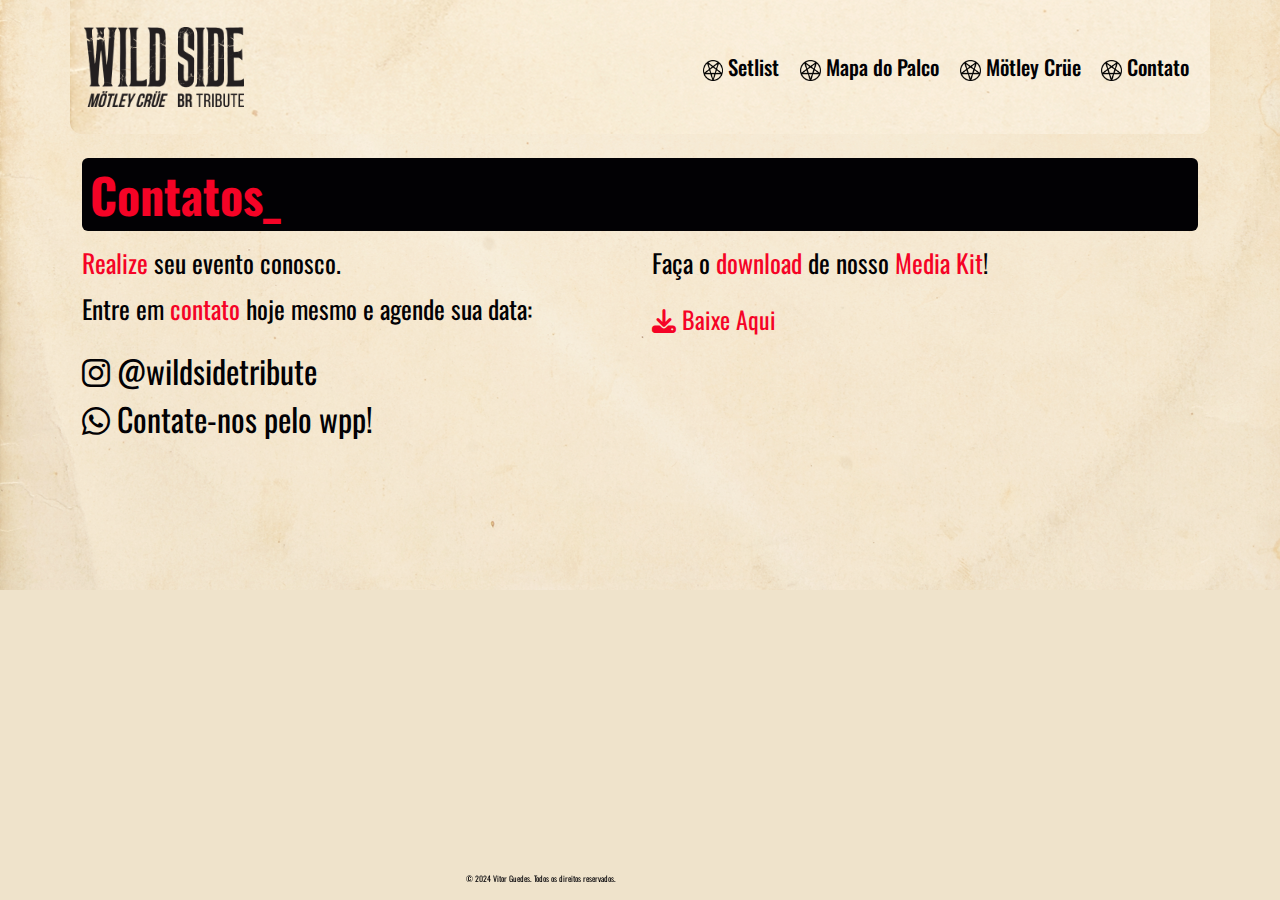
<file: contato.html>
<!DOCTYPE html>
<html lang="pt-BR">
<head>
    <meta charset="UTF-8">
    <meta name="viewport" content="width=device-width, initial-scale=1.0">
    <link rel="preconnect" href="https://fonts.googleapis.com">
    <link rel="preconnect" href="https://fonts.gstatic.com" crossorigin>
    <link href="https://fonts.googleapis.com/css2?family=Oswald:wght@200..700&display=swap" rel="stylesheet">
    <link rel="stylesheet" href="https://cdn.jsdelivr.net/npm/bootstrap@5.3.3/dist/css/bootstrap.min.css">
    <link rel="stylesheet" href="https://cdnjs.cloudflare.com/ajax/libs/font-awesome/6.5.1/css/all.min.css"/>
    <link rel="stylesheet" href="style.css">
    <title>Contato</title>
</head>
<body>
    <header class="container navbar sticky-top navbar-expand-lg" id="cabecalho">
        <a href="./index.html">
            <img class="logoIcon navbar-brand" src="./Imagens/Wild Side Logo Preto.png" alt="Logo banda Wild Side">
        </a>
        <button class="navbar-toggler" data-bs-toggle="collapse" data-bs-target="#navegacao">
            <span class="navbar-toggler-icon"></span>
        </button>
        <nav class="navbar-collapse collapse justify-content-end" id="navegacao">
            <ul class="nav nav-pills d-block d-md-flex menuList">
                <li class="nav-item">
                    <a href="setlist.html"><img class="iconPentagram" src="./Imagens/pentagrama.png" alt="icone pentagrama">
                    Setlist</a>
                </li>
                <li class="nav-item">
                    <a href="./mapaPalco.html"><img class="iconPentagram" src="./Imagens/pentagrama.png" alt="icone pentagrama">
                    Mapa do Palco</a>
                </li>
                <li class="nav-item">
                    <a href="./motley_crue.html"><img class="iconPentagram" src="./Imagens/pentagrama.png" alt="icone pentagrama">
                    Mötley Crüe</a>
                </li>
                <li>
                    <a href="./contato.html"><img class="iconPentagram" src="./Imagens/pentagrama.png" alt="icone pentagrama">
                    Contato</a>
                </li>
            </ul>
        </nav>
    </header>
    <div class="container" id="contato">
        <h2>Contatos<span>_</span></h2>
        <div class="row">
            <div class="col-6">
                <p><span>Realize</span> seu evento conosco.<br> Entre em <span>contato</span> hoje mesmo e
                    agende sua data:</p>
                <div class="contato-lista">
                    <ul>
                        <li>
                            <a href="https://www.instagram.com/wildsidetribute/">
                                <i class="fa-brands fa-instagram"></i> @wildsidetribute
                            </a>
                        </li>
                        <li>
                            <a href="https://wa.me/5511994620543">
                                <i class="fa-brands fa-whatsapp"></i> Contate-nos pelo wpp!
                            </a>
                        </li>
                    </ul>
                </div>
            </div>
            <div class="col-6 mediaKit">
                <p>Faça o <span>download</span> de nosso <span>Media Kit</span>!</p>
                <a href="./Wild Side - Mötley Crüe Tribute - Mídia Kit.pdf" download>
                    <i class="fa-solid fa-download"></i>
                    Baixe Aqui</a>
            </div>
        </div>

    </div>
    <div class="container">
        <footer class="content-footer last-footer">
            <p>&copy; 2024 Vitor Guedes. Todos os direitos reservados.</p>
        </footer>
    </div>
</html>
</file>
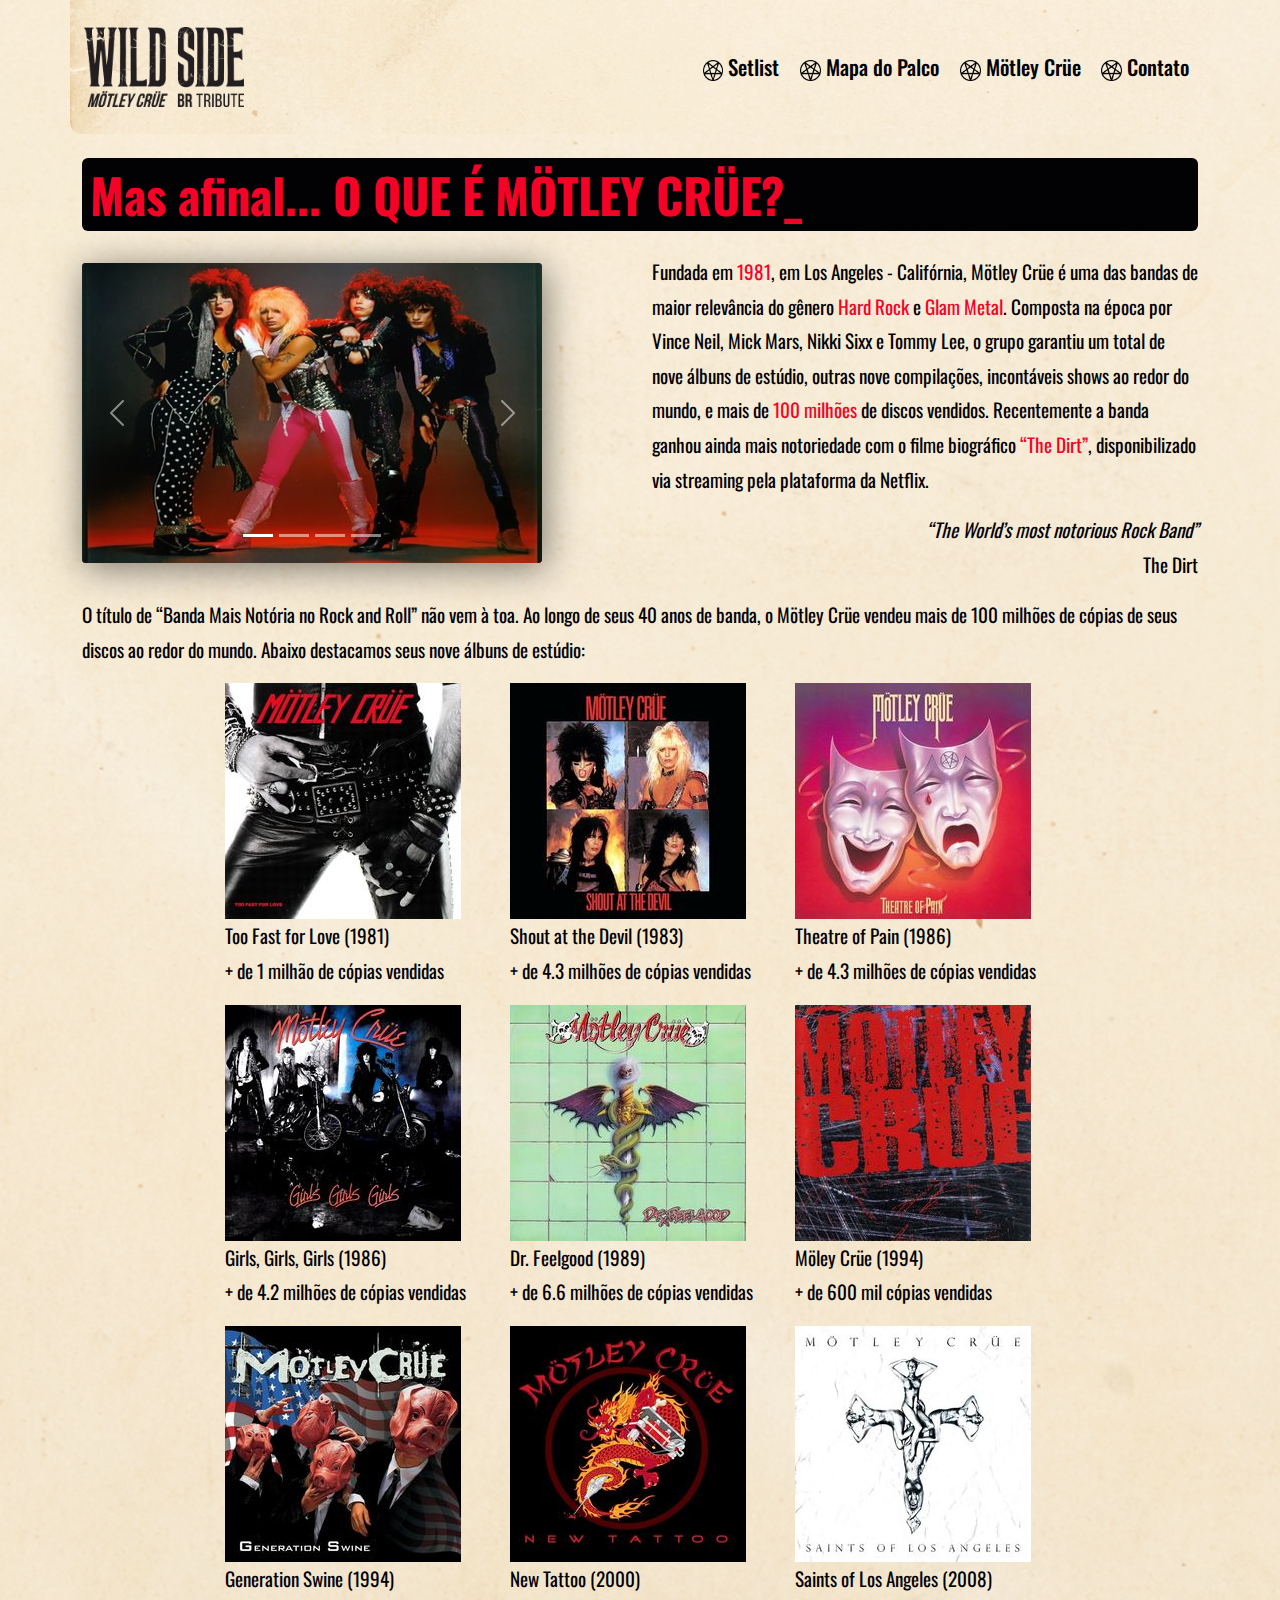
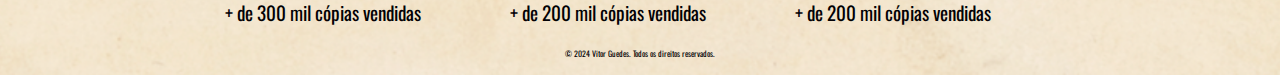
<file: motley_crue.html>
<!DOCTYPE html>
<html lang="pt-BR">
<head>
    <meta charset="UTF-8">
    <meta name="viewport" content="width=device-width, initial-scale=1.0">
    <link rel="preconnect" href="https://fonts.googleapis.com">
    <link rel="preconnect" href="https://fonts.gstatic.com" crossorigin>
    <link href="https://fonts.googleapis.com/css2?family=Oswald:wght@200..700&display=swap" rel="stylesheet">
    <link rel="stylesheet" href="https://cdn.jsdelivr.net/npm/bootstrap@5.3.3/dist/css/bootstrap.min.css">
    <link rel="stylesheet" href="https://cdnjs.cloudflare.com/ajax/libs/font-awesome/6.5.1/css/all.min.css"/>
    <link rel="stylesheet" href="style.css">
    <title>Motlëy Crue</title>
</head>
<body>
    <header class="container navbar sticky-top navbar-expand-lg" id="cabecalho">
        <a href="./index.html">
            <img class="logoIcon navbar-brand" src="./Imagens/Wild Side Logo Preto.png" alt="Logo banda Wild Side">
        </a>
        <button class="navbar-toggler" data-bs-toggle="collapse" data-bs-target="#navegacao">
            <span class="navbar-toggler-icon"></span>
        </button>
        <nav class="navbar-collapse collapse justify-content-end" id="navegacao">
            <ul class="nav nav-pills d-block d-md-flex menuList">
                <li class="nav-item">
                    <a href="setlist.html"><img class="iconPentagram" src="./Imagens/pentagrama.png" alt="icone pentagrama">
                    Setlist</a>
                </li>
                <li class="nav-item">
                    <a href="./mapaPalco.html"><img class="iconPentagram" src="./Imagens/pentagrama.png" alt="icone pentagrama">
                    Mapa do Palco</a>
                </li>
                <li class="nav-item">
                    <a href="./motley_crue.html"><img class="iconPentagram" src="./Imagens/pentagrama.png" alt="icone pentagrama">
                    Mötley Crüe</a>
                </li>
                <li>
                    <a href="./contato.html"><img class="iconPentagram" src="./Imagens/pentagrama.png" alt="icone pentagrama">
                    Contato</a>
                </li>
            </ul>
        </nav>
    </header>
    <div class="container" id="cover">
        <h2>Mas afinal... O QUE É MÖTLEY CRÜE?<span>_</span></h2>
        <div class="row">
            <div class="col-md-6">
                <div class="carousel slide carousel-fade carousel-palco" id="carousel" data-bs-ride="carousel">
                    <div class="carousel-inner mt-4">
                        <div class="carousel-item active" data-bs-interval="3000">
                            <img src="./Imagens/carosel-motley/foto 1.jpg" alt="">
                        </div>
                        <div class="carousel-item" data-bs-interval="3000">
                            <img src="./Imagens/carosel-motley/foto 2.jpg" alt="">
                        </div>
                        <div class="carousel-item" data-bs-interval="3000">
                            <img src="./Imagens/carosel-motley/foto 3.jpg" alt="">
                        </div>
                        <div class="carousel-item" data-bs-interval="3000">
                            <img src="./Imagens/carosel-motley/foto 4.jpg" alt="">
                        </div>
                    </div>
                    <button type="button" class="carousel-control-prev" data-bs-slide="prev" data-bs-target="#carousel">
                        <span class="carousel-control-prev-icon"></span>
                    </button>
                    <button type="button" class="carousel-control-next" data-bs-slide="next" data-bs-target="#carousel">
                        <span class="carousel-control-next-icon"></span>
                    </button>
                    <div class="carousel-indicators">
                        <button data-bs-target="#carousel" data-bs-slide-to="0" class="active"></button>
                        <button data-bs-target="#carousel" data-bs-slide-to="1"></button>
                        <button data-bs-target="#carousel" data-bs-slide-to="2"></button>
                        <button data-bs-target="#carousel" data-bs-slide-to="3"></button>
                    </div>
                    </div>
            </div>
            <div class="mt-3 col-md-6 texto-motley">
                <p>
                        Fundada em <span>1981</span>, em Los Angeles - Califórnia, Mötley Crüe é
                    uma das bandas de maior relevância do gênero <span>Hard Rock</span> e
                    <span>Glam Metal</span>. Composta na época por Vince Neil, Mick Mars,
                    Nikki Sixx e Tommy Lee, o grupo garantiu um total de nove álbuns
                    de estúdio, outras nove compilações, incontáveis shows ao redor
                    do mundo, e mais de <span>100 milhões</span> de discos vendidos.
                    Recentemente a banda ganhou ainda mais notoriedade com o
                    filme biográfico <span>“The Dirt”</span>, disponibilizado via streaming pela
                    plataforma da Netflix.
                </p>
                <p class="fraseFilme">
                    <em>“The World’s most notorious Rock Band”</em>
                    <br>
                    The Dirt
                </p>
            </div>
        </div>

        <p>
            O título de “Banda Mais Notória no Rock and Roll” não vem à toa. Ao longo de seus 40 anos de banda, o Mötley Crüe vendeu mais de 100
            milhões de cópias de seus discos ao redor do mundo. Abaixo destacamos seus nove álbuns de estúdio:
        </p>

        <div class="discografia">
            <div class="row justify-content-center">
                <div class="col-3">
                    <img src="./Imagens/Motley Crue/too fast too love.jpg" alt="Capa album Motley crue too fast too love">
                    <p>
                        Too Fast for Love (1981)
                        <br>+ de 1 milhão de cópias vendidas
                    </p>
                </div>
                <div class="col-3">
                    <img src="./Imagens/Motley Crue/shout at the devil.jpg" alt="Capa album Motley crue shout at the devil">
                    <p>
                        Shout at the Devil (1983)
                        <br>+ de 4.3 milhões de cópias
                        vendidas
                    </p>
                </div>
                <div class="col-3">
                    <img src="./Imagens/Motley Crue/theatre of pain.jpg" alt="Capa album Motley crue theatre of pain">
                    <p>
                        Theatre of Pain (1986)
                        <br>+ de 4.3 milhões de cópias
                        vendidas
                    </p>
                </div>
            </div>
            <div class="row justify-content-center">
                <div class="col-3">
                    <img src="./Imagens/Motley Crue/girls girls girls.jpg" alt="Capa album Motley crue girls girls girls">
                    <p>
                        Girls, Girls, Girls (1986)
                        <br>+ de 4.2 milhões de cópias
                        vendidas
                    </p>
                </div>
                <div class="col-3">
                    <img src="./Imagens/Motley Crue/dr.feelgood.jpg" alt="Capa album Motley crue dr.feelgood">
                    <p>
                        Dr. Feelgood (1989)
                        <br>+ de 6.6 milhões de cópias
                        vendidas
                    </p>
                </div>
                <div class="col-3">
                    <img src="./Imagens/Motley Crue/motley crue.jpg" alt="Capa album Motley crue">
                    <p>
                        Möley Crüe (1994)
                        <br>+ de 600 mil cópias vendidas
                    </p>
                </div>
            </div>
            <div class="row justify-content-center">
                <div class="col-3">
                    <img src="./Imagens/Motley Crue/generation swine.jpg" alt="Capa album Motley crue geration swine">
                    <p>
                        Generation Swine (1994)
                        <br>+ de 300 mil cópias vendidas
                    </p>
                </div>
                <div class="col-3">
                    <img src="./Imagens/Motley Crue/new tattoo.jpg" alt="Capa album Motley crue new tattoo">
                    <p>
                        New Tattoo (2000)
                        <br>+ de 200 mil cópias vendidas
                    </p>
                </div>
                <div class="col-3">
                    <img src="./Imagens/Motley Crue/saints of los angeles.jpg" alt="Capa album Motley crue saints of los angeles">
                    <p>
                        Saints of Los Angeles (2008)
                        <br>+ de 200 mil cópias vendidas
                </div>
            </div>
        </div>


    </div>
    <div class="container">
        <footer class="content-footer">
            <p>&copy; 2024 Vitor Guedes. Todos os direitos reservados.</p>
        </footer>
    </div>

    <script src="https://cdnjs.cloudflare.com/ajax/libs/bootstrap/5.3.0/js/bootstrap.bundle.min.js"></script>
</body>
</html>
</file>
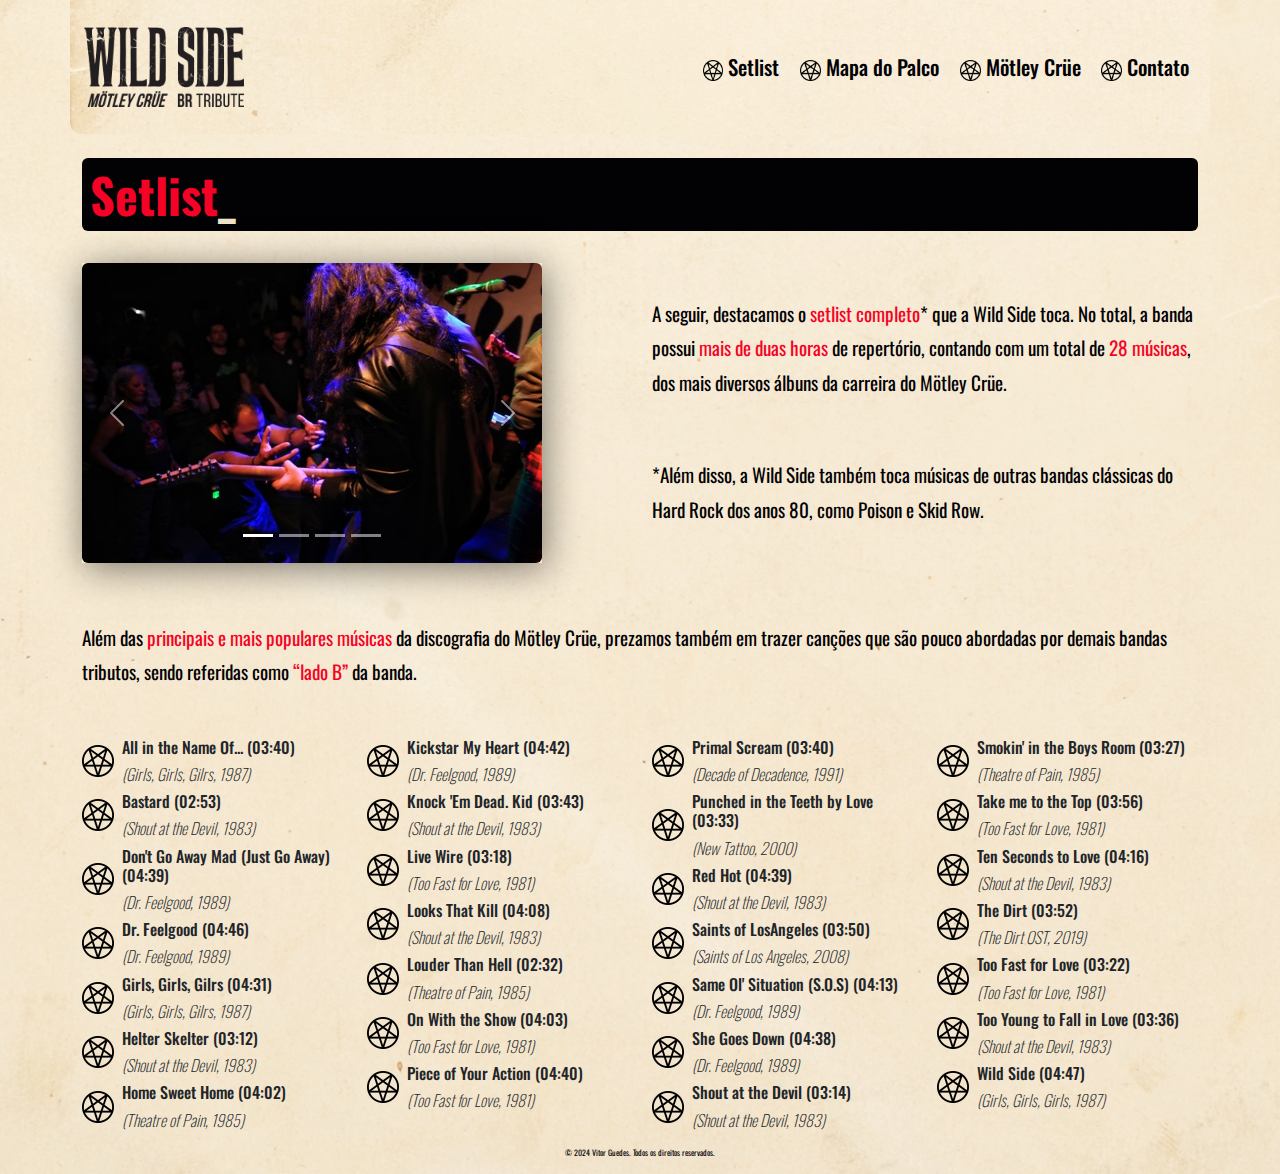
<file: setlist.html>
<!DOCTYPE html>
<html lang="pt-BR">
<head>
    <meta charset="UTF-8">
    <meta name="viewport" content="width=device-width, initial-scale=1.0">
    <link rel="preconnect" href="https://fonts.googleapis.com">
    <link rel="preconnect" href="https://fonts.gstatic.com" crossorigin>
    <link href="https://fonts.googleapis.com/css2?family=Oswald:wght@200..700&display=swap" rel="stylesheet">
    <link rel="stylesheet" href="https://cdn.jsdelivr.net/npm/bootstrap@5.3.3/dist/css/bootstrap.min.css">
    <link rel="stylesheet" href="https://cdnjs.cloudflare.com/ajax/libs/font-awesome/6.5.1/css/all.min.css"/>
    <link rel="stylesheet" href="style.css">
    <title>Setlist wi ld Side</title>
</head>
<body>
    <header class="container navbar sticky-top navbar-expand-lg" id="cabecalho">
        <a href="./index.html">
            <img class="logoIcon navbar-brand" src="./Imagens/Wild Side Logo Preto.png" alt="Logo banda Wild Side">
        </a>
        <button class="navbar-toggler" data-bs-toggle="collapse" data-bs-target="#navegacao">
            <span class="navbar-toggler-icon"></span>
        </button>
        <nav class="navbar-collapse collapse justify-content-end" id="navegacao">
            <ul class="nav nav-pills d-block d-md-flex menuList">
                <li class="nav-item">
                    <a href="setlist.html"><img class="iconPentagram" src="./Imagens/pentagrama.png" alt="icone pentagrama">
                    Setlist</a>
                </li>
                <li class="nav-item">
                    <a href="./mapaPalco.html"><img class="iconPentagram" src="./Imagens/pentagrama.png" alt="icone pentagrama">
                    Mapa do Palco</a>
                </li>
                <li class="nav-item">
                    <a href="./motley_crue.html"><img class="iconPentagram" src="./Imagens/pentagrama.png" alt="icone pentagrama">
                    Mötley Crüe</a>
                </li>
                <li>
                    <a href="./contato.html"><img class="iconPentagram" src="./Imagens/pentagrama.png" alt="icone pentagrama">
                    Contato</a>
                </li>
            </ul>
        </nav>
    </header>
    <div class="container" id="setlist">
        <h2 class="#">Setlist<span class="special-icon">_</span></h2>
        <div class="row">
            <div class="col-md-6">
                
                <div class="carousel slide carousel-fade carousel-setlist" id="carousel" data-bs-ride="carousel">
            <div class="carousel-inner mt-4">
                <div class="carousel-item active" data-bs-interval="3000">
                    <img src="./Imagens/carossel 1.jpeg" alt="">
                </div>
                <div class="carousel-item" data-bs-interval="3000">
                    <img src="./Imagens/carossel 2.jpeg" alt="">
                </div>
                <div class="carousel-item" data-bs-interval="3000">
                    <img src="./Imagens/carossel 5.jpg" alt="">
                </div>
                <div class="carousel-item" data-bs-interval="3000">
                    <img src="./Imagens/carossel 6.jpg" alt="">
                </div>
            </div>
            <button type="button" class="carousel-control-prev" data-bs-slide="prev" data-bs-target="#carousel">
                <span class="carousel-control-prev-icon"></span>
            </button>
            <button type="button" class="carousel-control-next" data-bs-slide="next" data-bs-target="#carousel">
                <span class="carousel-control-next-icon"></span>
            </button>
            <div class="carousel-indicators">
                <button data-bs-target="#carousel" data-bs-slide-to="0" class="active"></button>
                <button data-bs-target="#carousel" data-bs-slide-to="1"></button>
                <button data-bs-target="#carousel" data-bs-slide-to="2"></button>
                <button data-bs-target="#carousel" data-bs-slide-to="3"></button>
            </div>
                </div>
            </div>
            <div class="col-md-6 col-12 texto-setlist">
                    <p>
                        A seguir, destacamos o <span> setlist completo</span>*
                        que a Wild Side toca. No total, a banda
                        possui <span>mais de duas horas</span> de repertório,
                        contando com um total de <span>28 músicas</span>, dos
                        mais diversos álbuns da carreira do Mötley Crüe.
                    </p>
                    <img src="./Imagens/carosel-motley/foto 2.jpg" alt="">
                    <p>*Além disso, a Wild Side também toca músicas de outras bandas
                        clássicas do Hard Rock dos anos 80, como Poison e Skid Row.</p>
            </div>
        </div>
        <p>Além das <span>principais e mais populares músicas</span> da discografia do Mötley Crüe, prezamos também em trazer canções que são pouco abordadas por demais
            bandas tributos, sendo referidas como <span>“lado B”</span> da banda.</p>
        
        <div class="row">
            <div class="col-md-3">
                <div id="custom-list">
                    <ul class="custom-list">
                        <li>
                            <h5>All in the Name Of... (03:40)</h5>
                            <h6><em>(Girls, Girls, Gilrs, 1987)</em></h6>
                        </li>
                        <li>
                            <h5>Bastard (02:53)</h5>
                            <h6><em>(Shout at the Devil, 1983)</em></h6>
                        </li>
                        <li>
                            <h5>Don't Go Away Mad (Just Go Away) (04:39)</h5>
                            <h6><em>(Dr. Feelgood, 1989)</em></h6>
                        </li>
                        <li>
                            <h5>Dr. Feelgood (04:46)</h5>
                            <h6><em>(Dr. Feelgood, 1989)</em></h6>
                        </li>
                        <li>
                            <h5>Girls, Girls, Gilrs (04:31)</h5>
                            <h6><em>(Girls, Girls, Gilrs, 1987)</em></h6>
                        </li>
                        <li>
                            <h5>Helter Skelter (03:12)</h5>
                            <h6><em>(Shout at the Devil, 1983)</em></h6>
                        </li>
                        <li>
                            <h5>Home Sweet Home (04:02)</h5>
                            <h6><em>(Theatre of Pain, 1985)</em></h6>
                        </li>
                    </ul>
                </div>
            </div>
            <div class="col-md-3">
                <div id="custom-list">
                    <ul class="custom-list">
                        <li>
                            <h5>Kickstar My Heart (04:42)</h5>
                            <h6><em>(Dr. Feelgood, 1989)</em></h6>
                        </li>
                        <li>
                            <h5>Knock 'Em Dead. Kid (03:43)</h5>
                            <h6><em>(Shout at the Devil, 1983)</em></h6>
                        </li>
                        <li>
                            <h5>Live Wire (03:18)</h5>
                            <h6><em>(Too Fast for Love, 1981)</em></h6>
                        </li>
                        <li>
                            <h5>Looks That Kill (04:08)</h5>
                            <h6><em>(Shout at the Devil, 1983)</em></h6>
                        </li>
                        <li>
                            <h5>Louder Than Hell (02:32)</h5>
                            <h6><em>(Theatre of Pain, 1985)</em></h6>
                        </li>
                        <li>
                            <h5>On With the Show (04:03)</h5>
                            <h6><em>(Too Fast for Love, 1981)</em></h6>
                        </li>
                        <li>
                            <h5>Piece of Your Action (04:40)</h5>
                            <h6><em>(Too Fast for Love, 1981)</em></h6>
                        </li>
                    </ul>
                </div>
            </div>
            <div class="col-md-3">
                <div id="custom-list">
                    <ul class="custom-list">
                        <li>
                            <h5>Primal Scream (03:40)</h5>
                            <h6><em>(Decade of Decadence, 1991)</em></h6>
                        </li>
                        <li>
                            <h5>Punched in the Teeth by Love (03:33)</h5>
                            <h6><em>(New Tattoo, 2000)</em></h6>
                        </li>
                        <li>
                            <h5>Red Hot (04:39)</h5>
                            <h6><em>(Shout at the Devil, 1983)</em></h6>
                        </li>
                        <li>
                            <h5>Saints of LosAngeles (03:50)</h5>
                            <h6><em>(Saints of Los Angeles, 2008)</em></h6>
                        </li>
                        <li>
                            <h5>Same Ol' Situation (S.O.S) (04:13)</h5>
                            <h6><em>(Dr. Feelgood, 1989)</em></h6>
                        </li>
                        <li>
                            <h5>She Goes Down (04:38)</h5>
                            <h6><em>(Dr. Feelgood, 1989)</em></h6>
                        </li>
                        <li>
                            <h5>Shout at the Devil (03:14)</h5>
                            <h6><em>(Shout at the Devil, 1983)</em></h6>
                        </li>
                    </ul>
                </div>
            </div>
            <div class="col-md-3">
                <div id="custom-list">
                    <ul class="custom-list">
                        <li>
                            <h5>Smokin' in the Boys Room (03:27)</h5>
                            <h6><em>(Theatre of Pain, 1985)</em></h6>
                        </li>
                        <li>
                            <h5>Take me to the Top (03:56)</h5>
                            <h6><em>(Too Fast for Love, 1981)</em></h6>
                        </li>
                        <li>
                            <h5>Ten Seconds to Love (04:16)</h5>
                            <h6><em>(Shout at the Devil, 1983)</em></h6>
                        </li>
                        <li>
                            <h5>The Dirt (03:52)</h5>
                            <h6><em>(The Dirt OST, 2019)</em></h6>
                        </li>
                        <li>
                            <h5>Too Fast for Love (03:22)</h5>
                            <h6><em>(Too Fast for Love, 1981)</em></h6>
                        </li>
                        <li>
                            <h5>Too Young to Fall in Love (03:36)</h5>
                            <h6><em>(Shout at the Devil, 1983)</em></h6>
                        </li>
                        <li>
                            <h5>Wild Side (04:47)</h5>
                            <h6><em>(Girls, Girls, Girls, 1987)</em></h6>
                        </li>
                    </ul>
                </div>
            </div>
        </div> 
    </div>

    <div class="container">
        <footer class="content-footer">
            <p>&copy; 2024 Vitor Guedes. Todos os direitos reservados.</p>
        </footer>
    </div>

    <script src="https://cdnjs.cloudflare.com/ajax/libs/bootstrap/5.3.0/js/bootstrap.bundle.min.js"></script>
</body>
</html>
</file>
<file: style.css>
*{
    margin: 0;
    padding: 0;
    box-sizing: border-box;
    
}
h1{
    /*background-color: #F50326;VERMELHO*/
    color: #020104;/*PRETO*/
    padding: 0;
}
#banda h2{
    font-size: .8em;
}

.special-icon{
    color: #EFE3CB;
}
body{
    background-color: #EFE3CB; /*FUNDO*/
    font-family: "Oswald", sans-serif;
    background-image: url(./Imagens/Fundo_Branco.png);
    background-size: cover; /* Ajusta a imagem para cobrir todo o espaço disponível */
    background-position: center; /* Centraliza a imagem no elemento */
    background-repeat: no-repeat;
}
span{
    color: #F50326;
}
#cabecalho{
    background-image: url(./Imagens/Fundo_Branco.png);
    border-radius: 0 0 12px 12px;
}
.logoIcon{
    width: 8em;
    margin: .7em 0 .7em .7em;
}
.iconPentagram{
    width: 1em;
}
.menuList{
    list-style: none;
}
.menuList a{
    text-decoration: none;
    color: #020104;
    margin-right: 1em;
    font-size: 1.3em;
    font-weight: 500;
}
.menuList a:hover{
    background-color: #F50326;
    padding: .2em;
    border-radius: 3px;
}
.menuList li{
    display: inline-block;
}
header{
    display: flex;
    justify-content: space-between;
    align-items: center;
}
.carousel{
    box-shadow: 3px 5px 35px rgba(0, 0, 0, 0.5);
}
.carousel-item img{
    width: 100%;
    height: 750px;
    border-radius: 3px;
}
.display{
    display: flex;
    justify-content: space-between;
}
#banda h2, #setlist h2, #mapa h2, #cover h2, #contato h2{
    color: #F50326;
    font-weight: 700;
    font-size: 3em;
    background-color: #020104;
    padding: 8px;
    border-radius: 6px;
    margin-top: .5em;
}

#banda p, #setlist p, #mapa p, #cover p, #contato p{
    font-family: "Oswald", sans-serif;
    font-weight: 400;
    font-size: 1.2em;
    align-items: center;
    color: #020104;
    line-height: 1.8;
}
#frase{
    background-color: #f50327;
    padding: 6px;
    font-size: 1.6em;
}
#frase i{
    padding-right: .675em;
}
.linhaDoTempo img {
    box-shadow: 0 0 10px rgba(0, 0, 0, 0.5);
    border-radius: 6px;
    max-width: 100%;
    margin-left: 3em;
}
.quem-somos h4{
    margin-right: 2em;
}
.quem-somos p{
    margin-right: 2em;
}
.quemSomos img{
    box-shadow: 0 0 10px rgba(0, 0, 0, 0.5);
    border-radius: 6px;
    max-width: 100%;
}
.quemSomos h4{
    font-size: 1.4em;
}
.linhaDoTempo h4, .quem-somos h4{
    margin-bottom: .5em;
    font-size: 1.8em;
    text-align: center;
}

.quemSomos img{
    width: 230px;
    border: 2px solid #F50326;
    
}
.quemSomos h4{
    font-size: 1em;
    text-align: center;
    font-weight: 300;
    font-family: "Oswald", sans-serif;
    margin-top: .5em;
}
.quemSomos p{
    font-size: 1em;
    text-align: center;
    font-weight: 300;
    font-family: "Oswald", sans-serif;
    margin-bottom: 2em;
    text-align: center;
}

#setlist .carousel{
    width: 460px;
    height: 300px;
}
#setlist .carousel-item img{
    width: 460px;
    height: 300px;
    border-radius: 6px;
}
#setlist p{
    margin-top: 3em;
}
.custom-list li p {
    margin-top: 0;
}
#setlist h5{
    font-weight: 500;
    font-size: 1em;
}
#setlist h6{
    font-weight: 200;
}
.custom-list {
    list-style-type: none; /* Remove os marcadores padrão da lista */
    padding: 0;
    margin-top: 2em;
}
.custom-list li {
    padding-left: 40px; /* Adiciona espaço à esquerda para o ícone */
    background: url('./Imagens/pentagrama.png') no-repeat left center; /* Define o ícone personalizado */
    background-size: 2em 2em; /* Tamanho do ícone */
    line-height: 20px; /* Altura da linha para centralizar verticalmente o texto */
}

.main-footer{
    background-color: #020104;
    border-radius: 6px;
    display: flex;
    box-shadow: 5px 5px 25px 5px rgba(0, 0, 0, 0.5);
}
.main-footer .copyright{
    font-size: 6px;
}
.main-footer h2{
    padding-top: .5em;
}

#obrigado{
    font-weight: 300;
    font-family: "Oswald", sans-serif;
    color: #F4E7CD;
}
#obrigado h2{
    text-transform: uppercase;
    font-size: 3em;
}
#obrigado p{
    margin-bottom: 0;
    padding: .5em;
    font-size: 1.2em;
    margin-top: .6em;
}
#obrigado img{
    width: 90%;
}
.direitosAutorais{
    color: #020104;
    text-align: center;
    font-size: .5em;
    margin-top: .5em;
}


/*Setlist*/
.texto-setlist img{
    display: none;
}
.image-setlist{
    display: none;
}

/*Mapa de Palco*/
.carousel-palco, .carousel-palco img{
    width: 460px;
    height: 300px;
}
.mapaPalco > img{
    box-shadow: 0 0 10px rgba(0, 0, 0, 0.5);
    border-radius: 6px;
    max-width: 100%;
    margin: 1em 0 1em 0;
}
.mapaPalco p{
    margin-top: 1em;
}


/*Motley Crue*/
.fraseFilme{
    text-align: end;
}


/*Contato*/
.contato-lista ul{
    list-style: none;
    padding-left: 0px;
}
.contato-lista a{
    text-decoration: none;
    color: #020104;
    font-size: 2em;
}
#contato p{
    font-size: 1.6em;
}
.mediaKit  a{
    text-decoration: none;
    color: #F50326;
    font-size: 1.5em;
}

/*footer das pages*/
.content-footer p{
    color: #020104;
    text-align: center;
    font-size: .5em;
}
.last-footer p{
    position: fixed;
    bottom: 0;
    margin-left: 30%;
}

@media screen and (max-width:820px){
    .navbar-toggler{
        margin-right: 2em;
    }
    .nav-item{
        margin-left: 2em;
    }
    #frase{
        font-size: 1em;
    }
    .linhaDoTempo img{
        margin-left: 0;
    }
    .texto-sobre{
        font-size: 1.2em;
    }

    /*SETLIST*/
    .image-setlist{
        width: 100%;
        margin-top: 30%;
        border-radius: 6px;
        display: block;
    }
    .carousel-setlist{
        display: none;
    }
    /*MAPA PALCO*/
    .footer-palco{
        position: fixed;
        bottom: 0;
        left: 40%;
    }

    /*Motley CRUE*/
    .discografia img{
        width: 100%;
    }
    .carousel-palco {
        width: 23.125em;
        border-radius: .5em;
    }
    .carousel-palco img {
        width: 100%;
        border-radius: .5em;
    }

    /*CONTATO*/
    .last-footer{
        margin-left: 5em;
    }
    
}


@media screen and (max-width:430px){
    .navbar-toggler{
        margin-right: 2em;
    }
    .nav-item{
        margin-left: 2em;
    }
    #banda .carousel{
        display: none;
    }
    .linhaDoTempo h4{
        font-size: 1.3em;
    }
    .quem-somos > h4{
        font-size: 1.3em;
        margin-left: 1em;
    }
    #obrigado p {
        font-size: 1em;
    }
    #obrigado img{
        margin-left: 1.2em;
    }
    
    
    /*SETLIST*/
    .texto-setlist img{
        display: block;
        width: 100%;
        border-radius: 6px;
    }
    
    
    /*MAPA DE PALCO*/
    .footer-palco{
        position: fixed;
        bottom: 0;
        left: 30%;
    }
    
    
    /*Motley CRUE*/
    .carousel-palco {
        display: none;
    }
    
    /*CONTATO*/
    .contato-lista a{
        font-size: 1.2em;
    }
    #contato p{
        font-size: 1em;
    }
    .mediaKit  a{
        font-size: 1em;
    }
    .last-footer{
        margin-left: 0;
    }
}







/*body img{
    box-shadow: 10px 10px 10px 10px rgba(0, 0, 0, 0.5);
}
</file>
